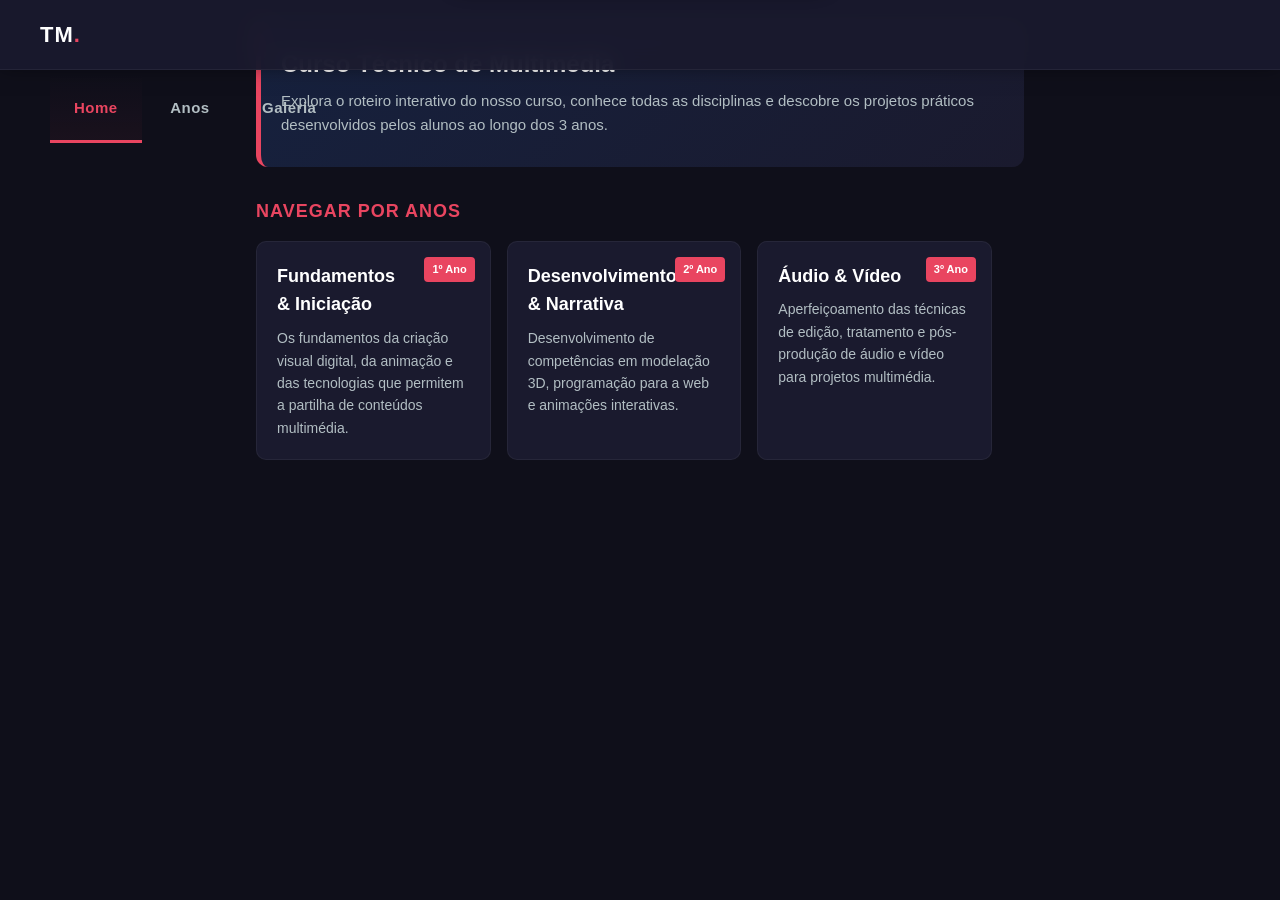
<file: Index.html>
<!DOCTYPE html>
<html lang="pt">
<head>
    <meta charset="UTF-8">
    <meta name="viewport" content="width=device-width, initial-scale=1.0">
    <meta name="theme-color" content="#1a1a2e">
    <title>Multimédia | Guia & Portefólio</title>
	<link rel="icon" type="image/x-icon" href="assets/images/favicon.ico">
    <link rel="stylesheet" href="style.css">
    <link rel="manifest" href="manifest.json">
    <meta name="apple-mobile-web-app-capable" content="yes">
    <meta name="apple-mobile-web-app-status-bar-style" content="black-translucent">
    <meta name="apple-mobile-web-app-title" content="Multimédia PWA">
</head>
<body>

    <header>
        <div class="logo">TM<span>.</span></div>
        <nav id="main-nav">
            <button class="nav-btn active" onclick="switchView('home')">Home</button>
            <button class="nav-btn" onclick="switchView('anos')">Anos</button>
            <button class="nav-btn" onclick="switchView('galeria')">Galeria</button>
        </nav>
    </header>

    <main>
        
        <section id="view-home" class="view active">
            <div class="hero">
                <h1>Curso Técnico de Multimédia</h1>
                <p>Explora o roteiro interativo do nosso curso, conhece todas as disciplinas e descobre os projetos práticos desenvolvidos pelos alunos ao longo dos 3 anos.</p>
            </div>
            
            <div class="section-title">Navegar por Anos</div>
            <div class="cards-grid">
                <div class="card card-ano" onclick="openYear(1)">
                    <div class="card-badge">1º Ano</div>
                    <h3>Fundamentos & Iniciação</h3>
                    <p>Os fundamentos da criação visual digital, da animação e das tecnologias que permitem a partilha de conteúdos multimédia.</p>
                </div>
                <div class="card card-ano" onclick="openYear(2)">
                    <div class="card-badge">2º Ano</div>
                    <h3>Desenvolvimento & Narrativa</h3>
                    <p>Desenvolvimento de competências em modelação 3D, programação para a web e animações interativas.</p>
                </div>
                <div class="card card-ano" onclick="openYear(3)">
                    <div class="card-badge">3º Ano</div>
                    <h3>Áudio & Vídeo</h3>
                    <p>Aperfeiçoamento das técnicas de edição, tratamento e pós-produção de áudio e vídeo para projetos multimédia.</p>
                </div>
            </div>
        </section>

        <section id="view-anos" class="view">
            <div class="view-header">
                <h2>Anos letivos</h2>
                <div class="filter-bar">
                    <button id="btn-yr1" class="filter-btn active" onclick="filterYear(1)">1º Ano</button>
                    <button id="btn-yr2" class="filter-btn" onclick="filterYear(2)">2º Ano</button>
                    <button id="btn-yr3" class="filter-btn" onclick="filterYear(3)">3º Ano</button>
                </div>
            </div>

            <div id="modules-container"></div>
        </section>

        <section id="view-galeria" class="view">
            <div class="view-header">
                <h2>Galeria de Projetos</h2>
                <p class="subtitle">Exemplos de trabalhos realizados nas disciplinas técnicas.</p>
            </div>


            <div class="galeria-grid">
                <div class="galeria-card">
    <img src="assets/images/Foto1.png" alt="Trabalho de Stop-Motion" class="galeria-img">
    
    <div class="galeria-info">
        <span class="badge-ano">1º Ano</span>
        <h4>Edição Bitmap</h4>
        <p>Ediçao de uma imagem sem cores.</p>
    </div>
</div>
                </div>

                <div class="galeria-card">
    <img src="assets/images/Foto4.png" alt="Trabalho de Stop-Motion" class="galeria-img">
    
    <div class="galeria-info">
        <span class="badge-ano">2º Ano</span>
        <h4>Edição 3d</h4>
        <p>Criação de uma casa famosa no blender em 3D</p>
    </div>
                </div>

              <div class="galeria-card">
    <img src="assets/images/Foto2.png" alt="Trabalho de Stop-Motion" class="galeria-img">
    
    <div class="galeria-info">
        <span class="badge-ano">2º Ano</span>
        <h4>Edição de Som</h4>
        <p>Tratamento de som na aplição do Audacity</p>
    </div>
                </div>

               <div class="galeria-card">
    <img src="assets/images/Foto3.png" alt="Trabalho de Stop-Motion" class="galeria-img">
    
    <div class="galeria-info">
        <span class="badge-ano">3º Ano</span>
        <h4>Pós-Produção de Vídeo</h4>
        <p>Tratamento de vídeos com o programa premiere da adobe</p>
    </div>
                </div>
            </div>
        </section>

    </main>

    <div id="offline-toast" class="toast">Estás em modo Offline. A carregar dados locais da Cache.</div>

    <script src="app.js"></script>
</body>
</html>
</file>
<file: style.css>
/* -------------------------------------------------------------
   VARIÁVEIS DE DESIGN & RESET CORE
------------------------------------------------------------- */
:root {
    --bg-main: #0f0f1a;
    --bg-card: #1a1a2e;
    --bg-accent: #e94560;
    --text-primary: #ffffff;
    --text-secondary: #b2bec3;
    --nav-height: 65px;
    --font-stack: -apple-system, BlinkMacSystemFont, "Segoe UI", Roboto, Helvetica, Arial, sans-serif;
}

* {
    box-sizing: border-box;
    margin: 0;
    padding: 0;
    -webkit-tap-highlight-color: transparent;
}

body {
    font-family: var(--font-stack);
    background-color: var(--bg-main);
    color: var(--text-primary);
    line-height: 1.6;
    padding-bottom: calc(var(--nav-height) + 20px); /* Espaço extra para a barra mobile */
}

/* -------------------------------------------------------------
   HEADER & NAVEGAÇÃO MOBILE-FIRST (ESTILO APP BAR)
------------------------------------------------------------- */
/* -------------------------------------------------------------
   HEADER & NAVEGAÇÃO MOBILE-FIRST (ESTILO APP BAR)
------------------------------------------------------------- */
header {
    background-color: rgba(26, 26, 46, 0.95); /* Fundo escuro com leve transparência */
    backdrop-filter: blur(10px); /* Efeito de vidro desfocado super moderno */
    -webkit-backdrop-filter: blur(10px);
    position: fixed;
    bottom: 0; /* Fixado perfeitamente na base do telemóvel */
    left: 0;
    width: 100%;
    height: 65px; /* Altura ideal para o polegar */
    z-index: 1000;
    box-shadow: 0 -4px 20px rgba(0, 0, 0, 0.5);
    border-top: 1px solid rgba(255, 255, 255, 0.08);
}

header .logo {
    display: none; /* Ocultado em mobile */
}

/* Transforma o menu num contentor Flexbox perfeito */
#main-nav {
    display: flex;
    justify-content: space-around; /* Distribui os botões com espaço igual entre eles */
    align-items: center;
    height: 100%;
    width: 100%;
    padding: 0 10px;
}

/* Estilo individual de cada botão da barra */
.nav-btn {
    flex: 1;
    height: 100%;
    background: none;
    border: none;
    color: var(--text-secondary);
    font-size: 13px;
    font-weight: 600;
    letter-spacing: 0.5px;
    cursor: pointer;
    display: flex;
    flex-direction: column;
    justify-content: center;
    align-items: center;
    gap: 4px; /* Espaço entre o topo e o texto */
    transition: all 0.3s ease;
    border-top: 3px solid transparent; /* Evita que o layout salte quando ativo */
}

/* Estilo do botão quando está selecionado */
.nav-btn.active {
    color: var(--bg-accent);
    background: linear-gradient(to top, rgba(233, 69, 96, 0.05), transparent);
    border-top: 3px solid var(--bg-accent);
    font-weight: 700;
}

/* -------------------------------------------------------------
   CONTROLO DE VISTAS (SPA)
------------------------------------------------------------- */
main {
    padding: 20px 16px;
    max-width: 800px;
    margin: 0 auto;
}

.view {
    display: none;
}

.view.active {
    display: block;
    animation: fadeIn 0.3s ease-in-out;
}

@keyframes fadeIn {
    from { opacity: 0; transform: translateY(10px); }
    to { opacity: 1; transform: translateY(0); }
}

/* -------------------------------------------------------------
   VISTA 1: HOME
------------------------------------------------------------- */
.hero {
    background: linear-gradient(135deg, #16213e, #1a1a2e);
    padding: 30px 20px;
    border-radius: 12px;
    margin-bottom: 30px;
    border-left: 5px solid var(--bg-accent);
}

.hero h1 {
    font-size: 24px;
    margin-bottom: 10px;
    line-height: 1.2;
}

.hero p {
    color: var(--text-secondary);
    font-size: 15px;
}

.section-title {
    font-size: 18px;
    font-weight: 700;
    margin-bottom: 15px;
    text-transform: uppercase;
    letter-spacing: 1px;
    color: var(--bg-accent);
}

.cards-grid {
    display: block;
}

.card {
    background-color: var(--bg-card);
    padding: 20px;
    border-radius: 10px;
    margin-bottom: 16px;
    border: 1px solid rgba(255, 255, 255, 0.05);
    position: relative;
    cursor: pointer;
}

.card-badge {
    position: absolute;
    top: 15px;
    right: 15px;
    background-color: var(--bg-accent);
    color: white;
    font-size: 11px;
    font-weight: 700;
    padding: 4px 8px;
    border-radius: 4px;
}

.card h3 {
    font-size: 18px;
    margin-bottom: 8px;
    padding-right: 60px;
}

.card p {
    color: var(--text-secondary);
    font-size: 14px;
}

/* -------------------------------------------------------------
   VISTA 2: ANOS & MÓDULOS
------------------------------------------------------------- */
.view-header {
    margin-bottom: 25px;
}

.view-header h2 {
    font-size: 22px;
    margin-bottom: 15px;
}

/* Alterado para Flexbox para distribuir o espaço uniformemente */
.filter-bar {
    display: flex;
    width: 100%;
    background-color: var(--bg-card);
    border-radius: 8px;
    overflow: hidden;
    padding: 4px; /* Pequena margem interna para os botões respirarem */
}

/* Ajustado para crescer igualmente e ter espaçamento interno */
.filter-btn {
    flex: 1; /* Faz com que cada botão ocupe exatamente a mesma largura */
    text-align: center;
    padding: 14px 0; /* Aumentado ligeiramente para ser mais fácil de tocar no telemóvel */
    background: none;
    border: none;
    color: var(--text-secondary);
    font-weight: bold;
    font-size: 14px;
    cursor: pointer;
    border-radius: 6px; /* Cantos ligeiramente arredondados no botão ativo */
    transition: background-color 0.2s, color 0.2s;
}

.filter-btn.active {
    background-color: var(--bg-accent);
    color: white;
}

.disciplina-wrapper {
    margin-bottom: 25px;
}

.disciplina-title {
    font-size: 16px;
    font-weight: bold;
    color: var(--text-primary);
    margin-bottom: 12px;
    padding-left: 8px;
    border-left: 3px solid var(--text-secondary);
}

.modulo-item {
    background-color: var(--bg-card);
    padding: 16px;
    border-radius: 8px;
    margin-bottom: 10px;
}

.modulo-header {
    display: table;
    width: 100%;
    margin-bottom: 6px;
}

.modulo-code {
    display: table-cell;
    width: 70px;
    font-weight: bold;
    color: var(--bg-accent);
    font-size: 13px;
}

.modulo-name {
    display: table-cell;
    font-weight: 600;
    font-size: 15px;
}

.modulo-desc {
    color: var(--text-secondary);
    font-size: 13.5px;
    margin-top: 4px;
}

/* -------------------------------------------------------------
   VISTA 3: GALERIA
------------------------------------------------------------- */
.subtitle {
    color: var(--text-secondary);
    font-size: 14px;
    margin-top: -10px;
}

.galeria-grid {
    margin-top: 20px;
}

.galeria-card {
    background-color: var(--bg-card);
    border-radius: 10px;
    overflow: hidden;
    margin-bottom: 20px;
    border: 1px solid rgba(255, 255, 255, 0.05);
}

.media-placeholder {
    height: 180px;
    background-color: #252542;
    display: block;
    text-align: center;
    position: relative;
}

.media-placeholder span {
    position: absolute;
    top: 50%;
    left: 50%;
    transform: translate(-50%, -50%);
    color: var(--text-secondary);
    font-size: 13px;
    font-family: monospace;
}

.galeria-info {
    padding: 16px;
}

.badge-ano {
    display: inline-block;
    background-color: rgba(255, 255, 255, 0.1);
    color: var(--text-primary);
    font-size: 11px;
    padding: 2px 6px;
    border-radius: 4px;
    margin-bottom: 8px;
}

.galeria-card h4 {
    font-size: 16px;
    margin-bottom: 6px;
}

.galeria-card p {
    color: var(--text-secondary);
    font-size: 13px;
}

/* -------------------------------------------------------------
   NOTIFICAÇÃO OFFLINE TOAST
------------------------------------------------------------- */
.toast {
    position: fixed;
    top: 20px;
    left: 50%;
    transform: translateX(-50%) translateY(-100px);
    background-color: #32ff7e;
    color: #000;
    padding: 12px 24px;
    border-radius: 30px;
    font-size: 14px;
    font-weight: 600;
    box-shadow: 0 4px 15px rgba(0,0,0,0.4);
    z-index: 2000;
    transition: transform 0.4s cubic-bezier(0.175, 0.885, 0.32, 1.275);
    pointer-events: none;
    text-align: center;
    width: 90%;
    max-width: 400px;
}

.toast.show {
    transform: translateX(-50%) translateY(0);
}

.toast.offline {
    background-color: #ff3838;
    color: #fff;
}

/* -------------------------------------------------------------
   ADAPTAÇÃO DESKTOP (ECRÃS MAIORES)
------------------------------------------------------------- */
@media (min-width: 768px) {
    body {
    font-family: var(--font-stack);
    background-color: var(--bg-main);
    color: var(--text-primary);
    line-height: 1.6;
    padding-bottom: 90px; /* Dá espaço suficiente para o conteúdo passar por trás da barra sem ser tapado */
    -webkit-tap-highlight-color: transparent;
}

    header {
        top: 0;
        bottom: auto;
        height: 70px;
        display: block;
        padding: 0 40px;
        border-top: none;
        border-bottom: 1px solid rgba(255, 255, 255, 0.05);
    }

    header .logo {
        display: block;
        float: left;
        line-height: 70px;
        font-size: 22px;
        font-weight: 800;
        letter-spacing: 1px;
    }
    
    header .logo span {
        color: var(--bg-accent);
    }

    #main-nav {
        display: block;
        float: right;
        height: 70px;
    }

    .nav-btn {
        display: inline-block;
        line-height: 70px;
        padding: 0 24px;
        height: 70px;
        font-size: 15px;
    }

    .nav-btn.active {
        border-top: none;
        border-bottom: 3px solid var(--bg-accent);
    }

    .cards-grid {
        display: table;
        width: 100%;
        table-layout: fixed;
        border-collapse: separate;
        border-spacing: 16px 0;
        margin-left: -16px;
        margin-right: -16px;
    }

    .card {
        display: table-cell;
        margin-bottom: 0;
        vertical-align: top;
    }

    .galeria-grid {
        display: block;
    }
    
    .galeria-card {
    background-color: var(--bg-card);
    border-radius: 14px; /* Cantos ligeiramente mais arredondados estilo iOS/Android */
    overflow: hidden;
    margin-bottom: 24px;
    border: 1px solid rgba(255, 255, 255, 0.05);
    box-shadow: 0 4px 12px rgba(0, 0, 0, 0.2);
}

    .media-placeholder {
        display: table-cell;
        width: 40%;
        height: 160px;
        vertical-align: middle;
    }

    .galeria-info {
        display: table-cell;
        width: 60%;
        vertical-align: top;
        padding: 20px;
    }
}

/* Garante que as imagens dos teus projetos ficam responsivas e proporcionais */
.galeria-img {
    width: 100%;
    height: 200px; /* Altura ligeiramente maior para valorizar os teus prints */
    object-fit: cover; /* Faz com que a imagem preencha o espaço perfeitamente sem achatar */
    display: block;
}

/* Ajuste para ecrãs maiores (Desktop) */
@media (min-width: 768px) {
    .galeria-img {
        display: table-cell;
        width: 100%;
        height: 200px;
    }
}
</file>
